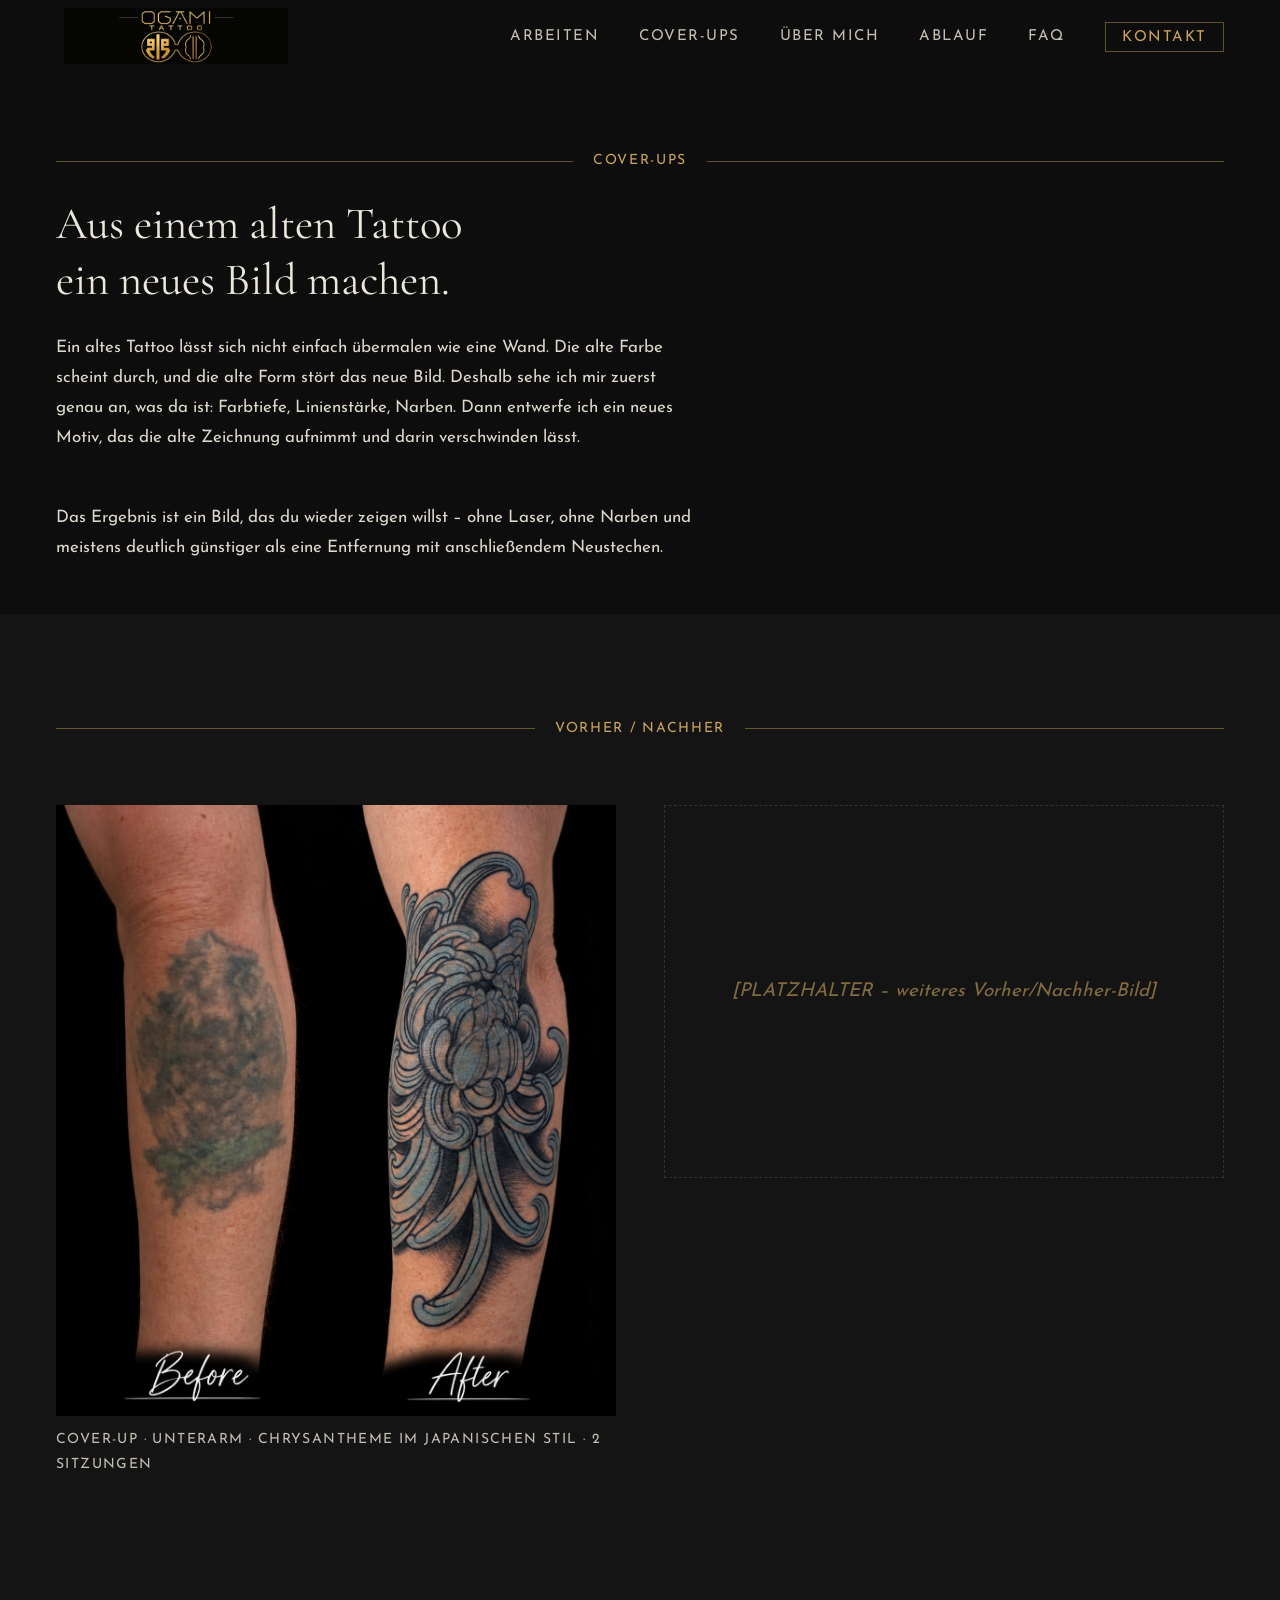
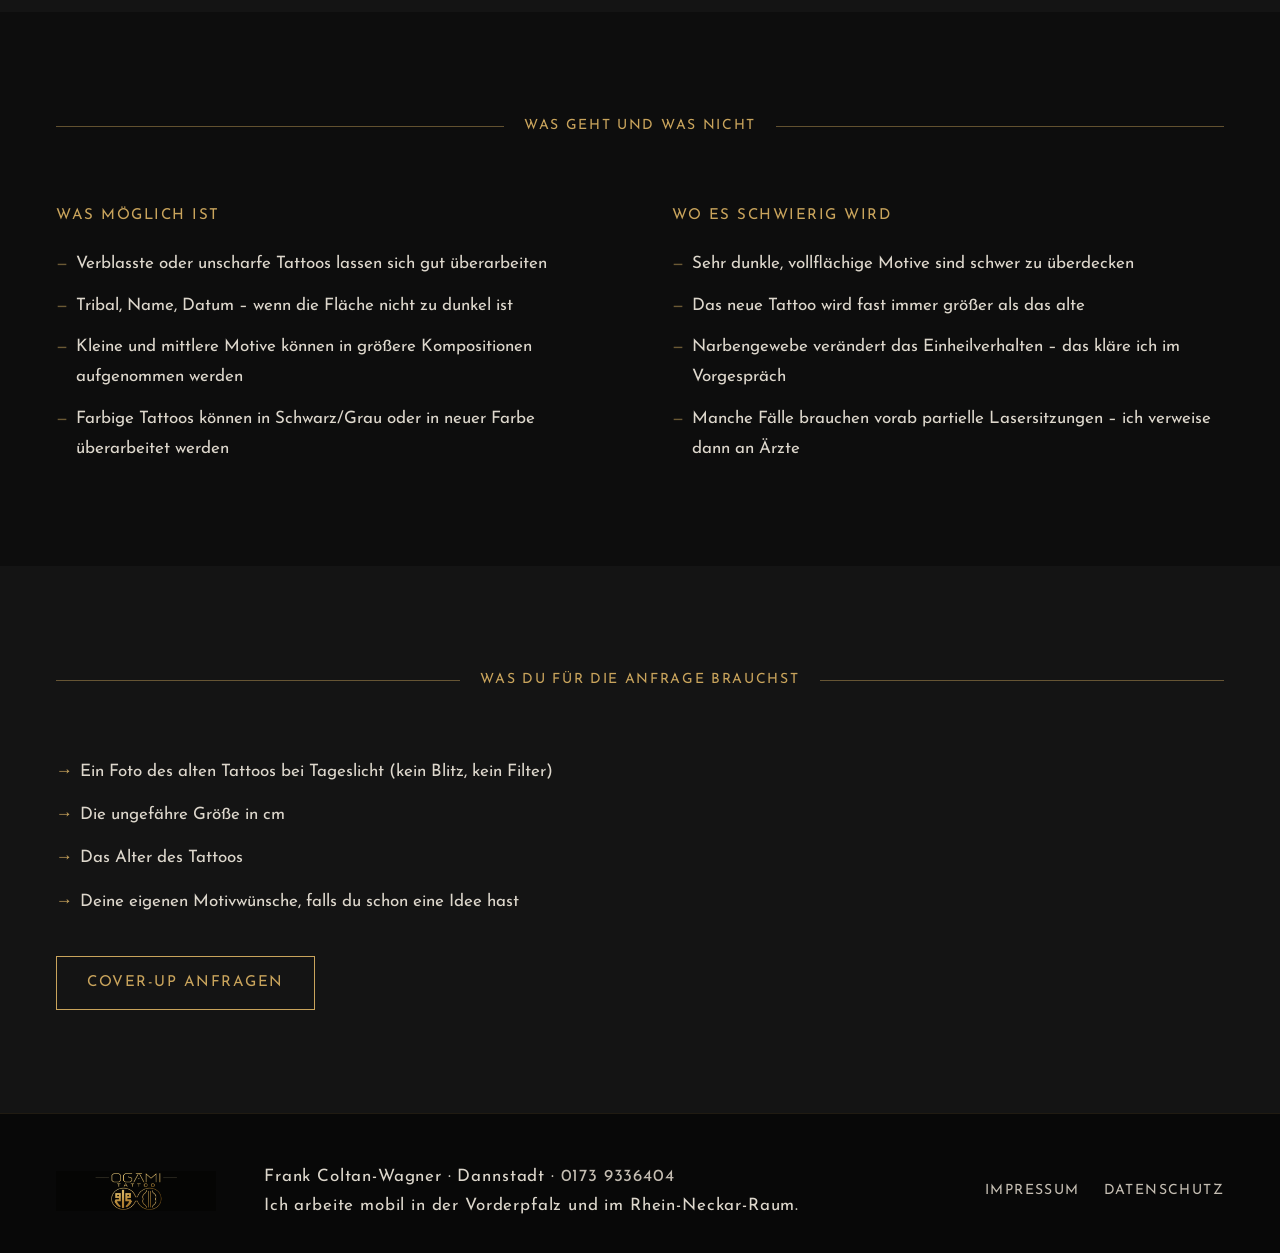
<file: cover-up.html>
<!DOCTYPE html>
<html lang="de">
<head>
  <meta charset="UTF-8">
  <meta name="viewport" content="width=device-width, initial-scale=1.0">
  <title>Cover-up Tattoo – altes Tattoo überarbeiten | OGAMI TATTOO Pfalz &amp; Rhein-Neckar</title>
  <meta name="description" content="Cover-up-Spezialist Frank Coltan-Wagner überdeckt alte oder misslungene Tattoos mit neuen Motiven. Ohne Laser, ohne Narben. Mobil in Vorderpfalz und Rhein-Neckar.">
  <link rel="canonical" href="https://ogami-tattoo.de/cover-up.html">

  <!-- Open Graph -->
  <meta property="og:title" content="Cover-up Tattoo – OGAMI TATTOO | Frank Coltan-Wagner">
  <meta property="og:description" content="Aus einem alten Tattoo ein neues Bild machen. Cover-up-Spezialist in Dannstadt, mobil in Vorderpfalz und Rhein-Neckar.">
  <meta property="og:image" content="https://ogami-tattoo.de/images/og-image.jpg">
  <meta property="og:url" content="https://ogami-tattoo.de/cover-up.html">
  <meta property="og:type" content="website">
  <meta name="twitter:card" content="summary_large_image">

  <link rel="icon" href="images/logo/ogami-logo.png" type="image/png">
  <link rel="preload" href="fonts/josefin-sans-300.woff2" as="font" type="font/woff2" crossorigin>
  <link rel="preload" href="fonts/cormorant-300.woff2" as="font" type="font/woff2" crossorigin>
  <link rel="stylesheet" href="css/style.css">

  <!-- Breadcrumb JSON-LD -->
  <script type="application/ld+json">
  {
    "@context": "https://schema.org",
    "@type": "BreadcrumbList",
    "itemListElement": [
      {
        "@type": "ListItem",
        "position": 1,
        "name": "OGAMI TATTOO",
        "item": "https://ogami-tattoo.de"
      },
      {
        "@type": "ListItem",
        "position": 2,
        "name": "Cover-up",
        "item": "https://ogami-tattoo.de/cover-up.html"
      }
    ]
  }
  </script>
</head>
<body>

  <!-- NAVIGATION (identisch mit index.html) -->
  <header class="site-header" id="site-header">
    <nav class="site-nav" aria-label="Hauptnavigation">
      <a href="index.html" class="nav-brand" aria-label="OGAMI TATTOO – Startseite">
        <img src="images/logo/ogami-logo.png" alt="OGAMI TATTOO" width="200" height="50" class="nav-logo-img">
      </a>
      <button class="nav-toggle" aria-label="Menü öffnen" aria-expanded="false" aria-controls="nav-links">
        <span class="bar"></span>
        <span class="bar"></span>
        <span class="bar"></span>
      </button>
      <ul class="nav-links" id="nav-links" role="list">
        <li><a href="index.html#arbeiten">Arbeiten</a></li>
        <li><a href="cover-up.html" aria-current="page">Cover-ups</a></li>
        <li><a href="index.html#ueber-mich">Über mich</a></li>
        <li><a href="index.html#ablauf">Ablauf</a></li>
        <li><a href="index.html#faq">FAQ</a></li>
        <li><a href="index.html#kontakt" class="nav-cta">Kontakt</a></li>
      </ul>
    </nav>
  </header>

  <main>

    <!-- HERO / H1 -->
    <section class="coverup-hero">
      <div class="container coverup-hero-inner">
        <div class="section-label coverup-hero-label">
          <span class="gold-rule" aria-hidden="true"></span>
          <span class="label-text">Cover-ups</span>
          <span class="gold-rule" aria-hidden="true"></span>
        </div>
        <h1 class="coverup-hero-h1">
          Aus einem alten Tattoo<br>ein neues Bild machen.
        </h1>
        <p class="coverup-hero-lead">
          Ein altes Tattoo lässt sich nicht einfach übermalen wie eine Wand. Die alte Farbe scheint durch,
          und die alte Form stört das neue Bild. Deshalb sehe ich mir zuerst genau an, was da ist:
          Farbtiefe, Linienstärke, Narben. Dann entwerfe ich ein neues Motiv, das die alte Zeichnung
          aufnimmt und darin verschwinden lässt.
        </p>
        <p class="coverup-hero-lead">
          Das Ergebnis ist ein Bild, das du wieder zeigen willst – ohne Laser, ohne Narben und meistens
          deutlich günstiger als eine Entfernung mit anschließendem Neustechen.
        </p>
      </div>
    </section>

    <!-- VORHER/NACHHER -->
    <section class="section section--alt" id="vorher-nachher">
      <div class="container">
        <header class="section-header">
          <div class="section-label">
            <span class="gold-rule" aria-hidden="true"></span>
            <span class="label-text">Vorher / Nachher</span>
            <span class="gold-rule" aria-hidden="true"></span>
          </div>
        </header>

        <div class="coverup-pairs">

          <!-- Paar 1: Chrysantheme -->
          <div class="coverup-pair">
            <figure>
              <img src="images/cover/unterarm-chrysantheme-coverup.png"
                   alt="Cover-up am Unterarm: altes verblasstes Tattoo wird durch eine Chrysantheme im japanischen Stil überdeckt – Vorher und Nachher"
                   width="750" height="500" loading="lazy">
              <figcaption class="coverup-caption">
                Cover-up · Unterarm · Chrysantheme im japanischen Stil · 2 Sitzungen
              </figcaption>
            </figure>
          </div>

          <!-- Platz für weiteres Paar -->
          <div class="coverup-pair coverup-pair--placeholder">
            <div class="placeholder-block">
              <span class="placeholder">[PLATZHALTER – weiteres Vorher/Nachher-Bild]</span>
            </div>
          </div>

        </div>
      </div>
    </section>

    <!-- WAS GEHT UND WAS NICHT -->
    <section class="section" id="was-geht">
      <div class="container">
        <header class="section-header">
          <div class="section-label">
            <span class="gold-rule" aria-hidden="true"></span>
            <span class="label-text">Was geht und was nicht</span>
            <span class="gold-rule" aria-hidden="true"></span>
          </div>
        </header>

        <div class="coverup-facts">
          <div class="coverup-fact">
            <h3>Was möglich ist</h3>
            <ul class="coverup-list">
              <li>Verblasste oder unscharfe Tattoos lassen sich gut überarbeiten</li>
              <li>Tribal, Name, Datum – wenn die Fläche nicht zu dunkel ist</li>
              <li>Kleine und mittlere Motive können in größere Kompositionen aufgenommen werden</li>
              <li>Farbige Tattoos können in Schwarz/Grau oder in neuer Farbe überarbeitet werden</li>
            </ul>
          </div>
          <div class="coverup-fact">
            <h3>Wo es schwierig wird</h3>
            <ul class="coverup-list">
              <li>Sehr dunkle, vollflächige Motive sind schwer zu überdecken</li>
              <li>Das neue Tattoo wird fast immer größer als das alte</li>
              <li>Narbengewebe verändert das Einheilverhalten – das kläre ich im Vorgespräch</li>
              <li>Manche Fälle brauchen vorab partielle Lasersitzungen – ich verweise dann an Ärzte</li>
            </ul>
          </div>
        </div>

      </div>
    </section>

    <!-- WAS DU FÜR DIE ANFRAGE BRAUCHST -->
    <section class="section section--alt" id="anfrage">
      <div class="container">
        <header class="section-header">
          <div class="section-label">
            <span class="gold-rule" aria-hidden="true"></span>
            <span class="label-text">Was du für die Anfrage brauchst</span>
            <span class="gold-rule" aria-hidden="true"></span>
          </div>
        </header>

        <div style="max-width: 56ch;">
          <ul class="coverup-checklist">
            <li>Ein Foto des alten Tattoos bei Tageslicht (kein Blitz, kein Filter)</li>
            <li>Die ungefähre Größe in cm</li>
            <li>Das Alter des Tattoos</li>
            <li>Deine eigenen Motivwünsche, falls du schon eine Idee hast</li>
          </ul>
          <a href="index.html#kontakt" class="btn-outline" style="margin-top: 2.5rem; display: inline-block;">
            Cover-up anfragen
          </a>
        </div>
      </div>
    </section>

  </main>

  <!-- FOOTER -->
  <footer class="site-footer">
    <div class="footer-inner">
      <a href="index.html" class="footer-logo" aria-label="OGAMI TATTOO – Startseite">
        <img src="images/logo/ogami-logo.png" alt="OGAMI TATTOO" width="140" height="35" loading="lazy">
      </a>
      <div class="footer-info">
        <p>Frank Coltan-Wagner · Dannstadt · <a href="tel:+4917393336404">0173 9336404</a></p>
        <p>Ich arbeite mobil in der Vorderpfalz und im Rhein-Neckar-Raum.</p>
      </div>
      <nav class="footer-nav" aria-label="Footer-Navigation">
        <a href="impressum.html">Impressum</a>
        <a href="datenschutz.html">Datenschutz</a>
      </nav>
    </div>
  </footer>

  <script src="js/main.js"></script>
</body>
</html>
</file>
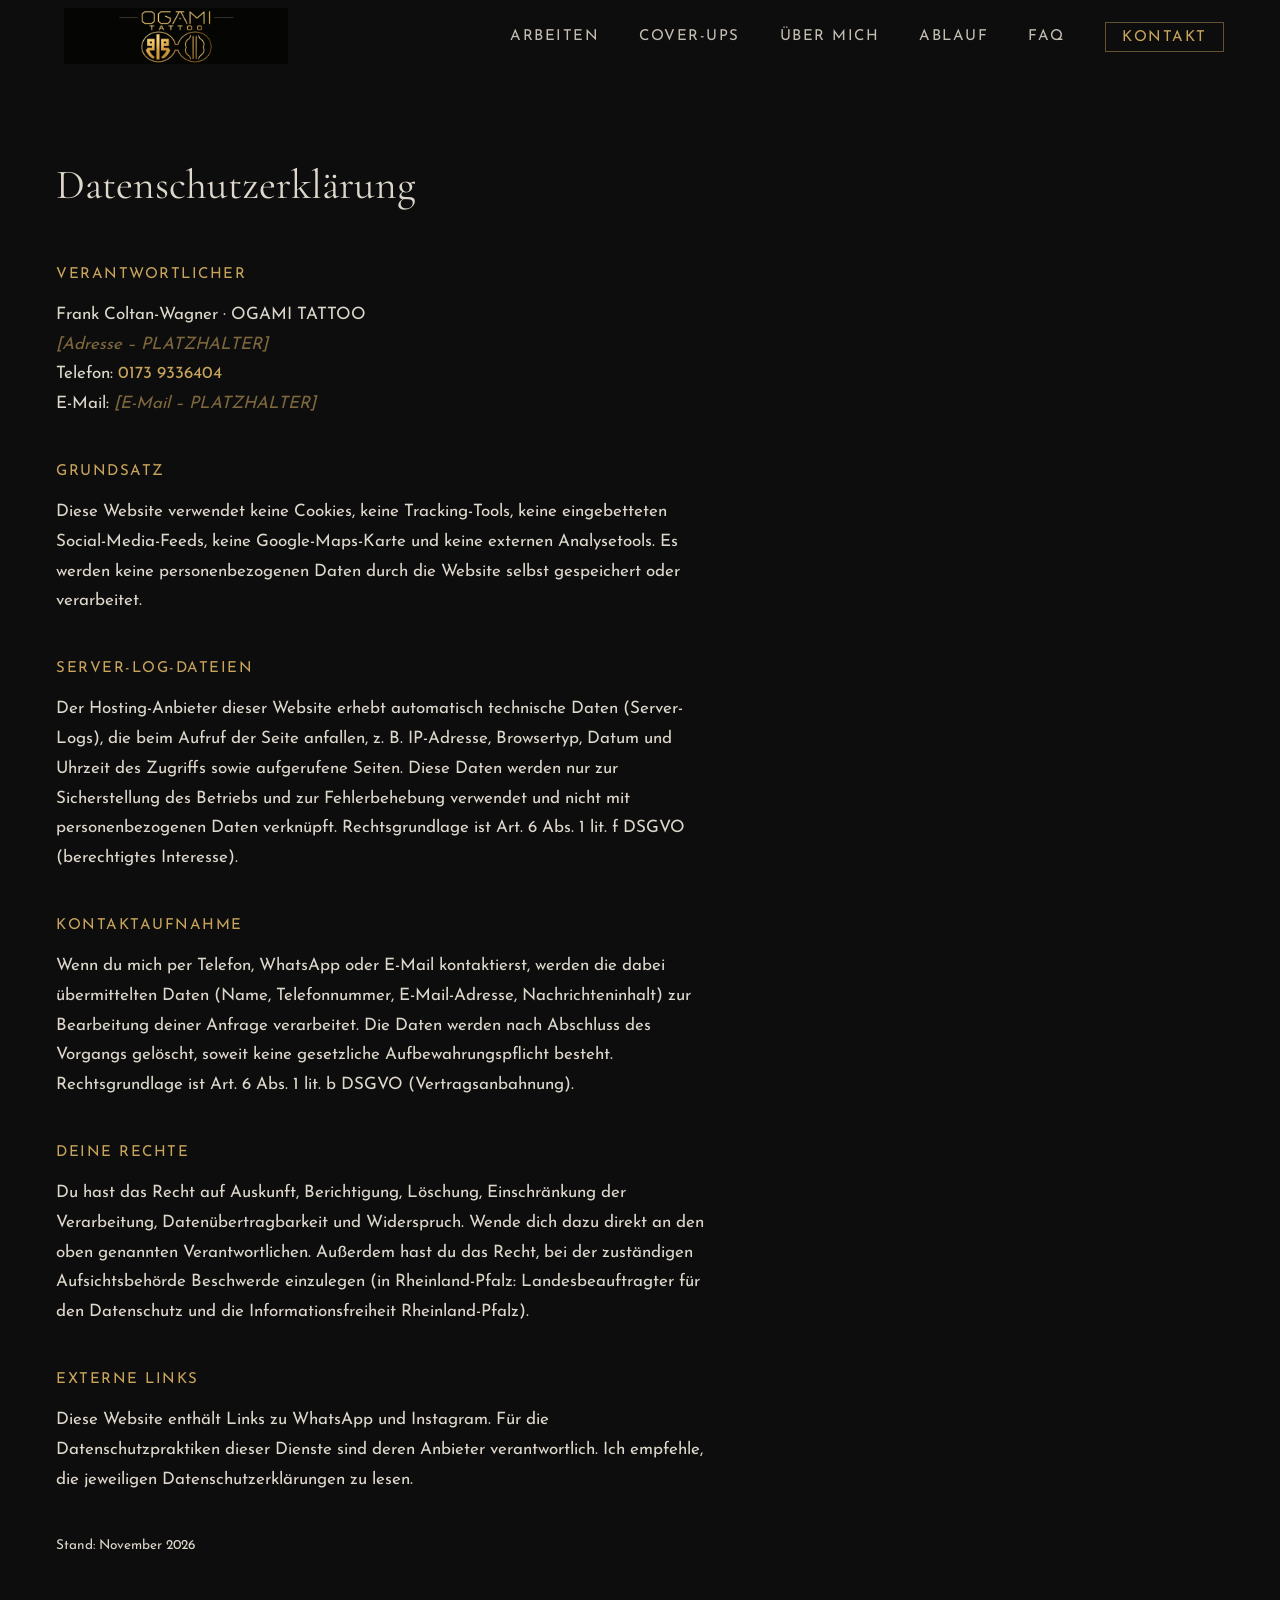
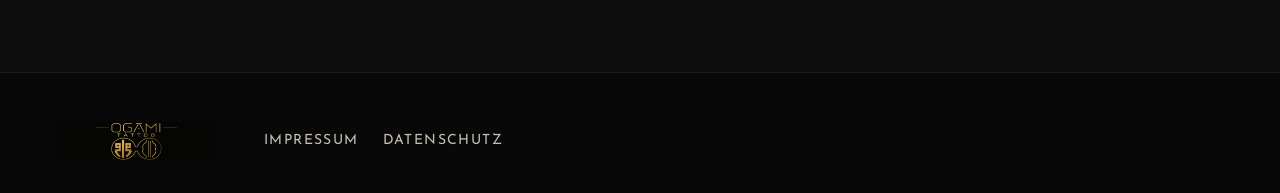
<file: datenschutz.html>
<!DOCTYPE html>
<html lang="de">
<head>
  <meta charset="UTF-8">
  <meta name="viewport" content="width=device-width, initial-scale=1.0">
  <title>Datenschutzerklärung – OGAMI TATTOO</title>
  <meta name="robots" content="noindex, follow">
  <link rel="icon" href="images/logo/ogami-logo.png" type="image/png">
  <link rel="stylesheet" href="css/style.css">
</head>
<body>

  <header class="site-header" id="site-header">
    <nav class="site-nav" aria-label="Hauptnavigation">
      <a href="index.html" class="nav-brand" aria-label="OGAMI TATTOO – Startseite">
        <img src="images/logo/ogami-logo.png" alt="OGAMI TATTOO" width="200" height="50" class="nav-logo-img">
      </a>
      <button class="nav-toggle" aria-label="Menü öffnen" aria-expanded="false" aria-controls="nav-links">
        <span class="bar"></span><span class="bar"></span><span class="bar"></span>
      </button>
      <ul class="nav-links" id="nav-links" role="list">
        <li><a href="index.html#arbeiten">Arbeiten</a></li>
        <li><a href="cover-up.html">Cover-ups</a></li>
        <li><a href="index.html#ueber-mich">Über mich</a></li>
        <li><a href="index.html#ablauf">Ablauf</a></li>
        <li><a href="index.html#faq">FAQ</a></li>
        <li><a href="index.html#kontakt" class="nav-cta">Kontakt</a></li>
      </ul>
    </nav>
  </header>

  <main>
    <div class="prose-page">
      <div class="container">
        <h1>Datenschutzerklärung</h1>

        <h2>Verantwortlicher</h2>
        <address>
          Frank Coltan-Wagner · OGAMI TATTOO<br>
          <span class="placeholder">[Adresse – PLATZHALTER]</span><br>
          Telefon: <a href="tel:+4917393336404">0173 9336404</a><br>
          E-Mail: <span class="placeholder">[E-Mail – PLATZHALTER]</span>
        </address>

        <h2>Grundsatz</h2>
        <p>
          Diese Website verwendet keine Cookies, keine Tracking-Tools, keine eingebetteten
          Social-Media-Feeds, keine Google-Maps-Karte und keine externen Analysetools.
          Es werden keine personenbezogenen Daten durch die Website selbst gespeichert oder
          verarbeitet.
        </p>

        <h2>Server-Log-Dateien</h2>
        <p>
          Der Hosting-Anbieter dieser Website erhebt automatisch technische Daten (Server-Logs),
          die beim Aufruf der Seite anfallen, z.&nbsp;B. IP-Adresse, Browsertyp, Datum und Uhrzeit
          des Zugriffs sowie aufgerufene Seiten. Diese Daten werden nur zur Sicherstellung
          des Betriebs und zur Fehlerbehebung verwendet und nicht mit personenbezogenen Daten
          verknüpft. Rechtsgrundlage ist Art. 6 Abs. 1 lit. f DSGVO (berechtigtes Interesse).
        </p>

        <h2>Kontaktaufnahme</h2>
        <p>
          Wenn du mich per Telefon, WhatsApp oder E-Mail kontaktierst, werden die dabei
          übermittelten Daten (Name, Telefonnummer, E-Mail-Adresse, Nachrichteninhalt) zur
          Bearbeitung deiner Anfrage verarbeitet. Die Daten werden nach Abschluss des
          Vorgangs gelöscht, soweit keine gesetzliche Aufbewahrungspflicht besteht.
          Rechtsgrundlage ist Art. 6 Abs. 1 lit. b DSGVO (Vertragsanbahnung).
        </p>

        <h2>Deine Rechte</h2>
        <p>
          Du hast das Recht auf Auskunft, Berichtigung, Löschung, Einschränkung der
          Verarbeitung, Datenübertragbarkeit und Widerspruch. Wende dich dazu direkt
          an den oben genannten Verantwortlichen. Außerdem hast du das Recht, bei der
          zuständigen Aufsichtsbehörde Beschwerde einzulegen (in Rheinland-Pfalz:
          Landesbeauftragter für den Datenschutz und die Informationsfreiheit Rheinland-Pfalz).
        </p>

        <h2>Externe Links</h2>
        <p>
          Diese Website enthält Links zu WhatsApp und Instagram. Für die Datenschutzpraktiken
          dieser Dienste sind deren Anbieter verantwortlich. Ich empfehle, die jeweiligen
          Datenschutzerklärungen zu lesen.
        </p>

        <p style="margin-top: 2.5rem; font-size: 0.85rem;">
          Stand: November 2026
        </p>
      </div>
    </div>
  </main>

  <footer class="site-footer">
    <div class="footer-inner">
      <a href="index.html" class="footer-logo" aria-label="OGAMI TATTOO – Startseite">
        <img src="images/logo/ogami-logo.png" alt="OGAMI TATTOO" width="140" height="35" loading="lazy">
      </a>
      <nav class="footer-nav" aria-label="Footer-Navigation">
        <a href="impressum.html">Impressum</a>
        <a href="datenschutz.html" aria-current="page">Datenschutz</a>
      </nav>
    </div>
  </footer>

  <script src="js/main.js"></script>
</body>
</html>
</file>
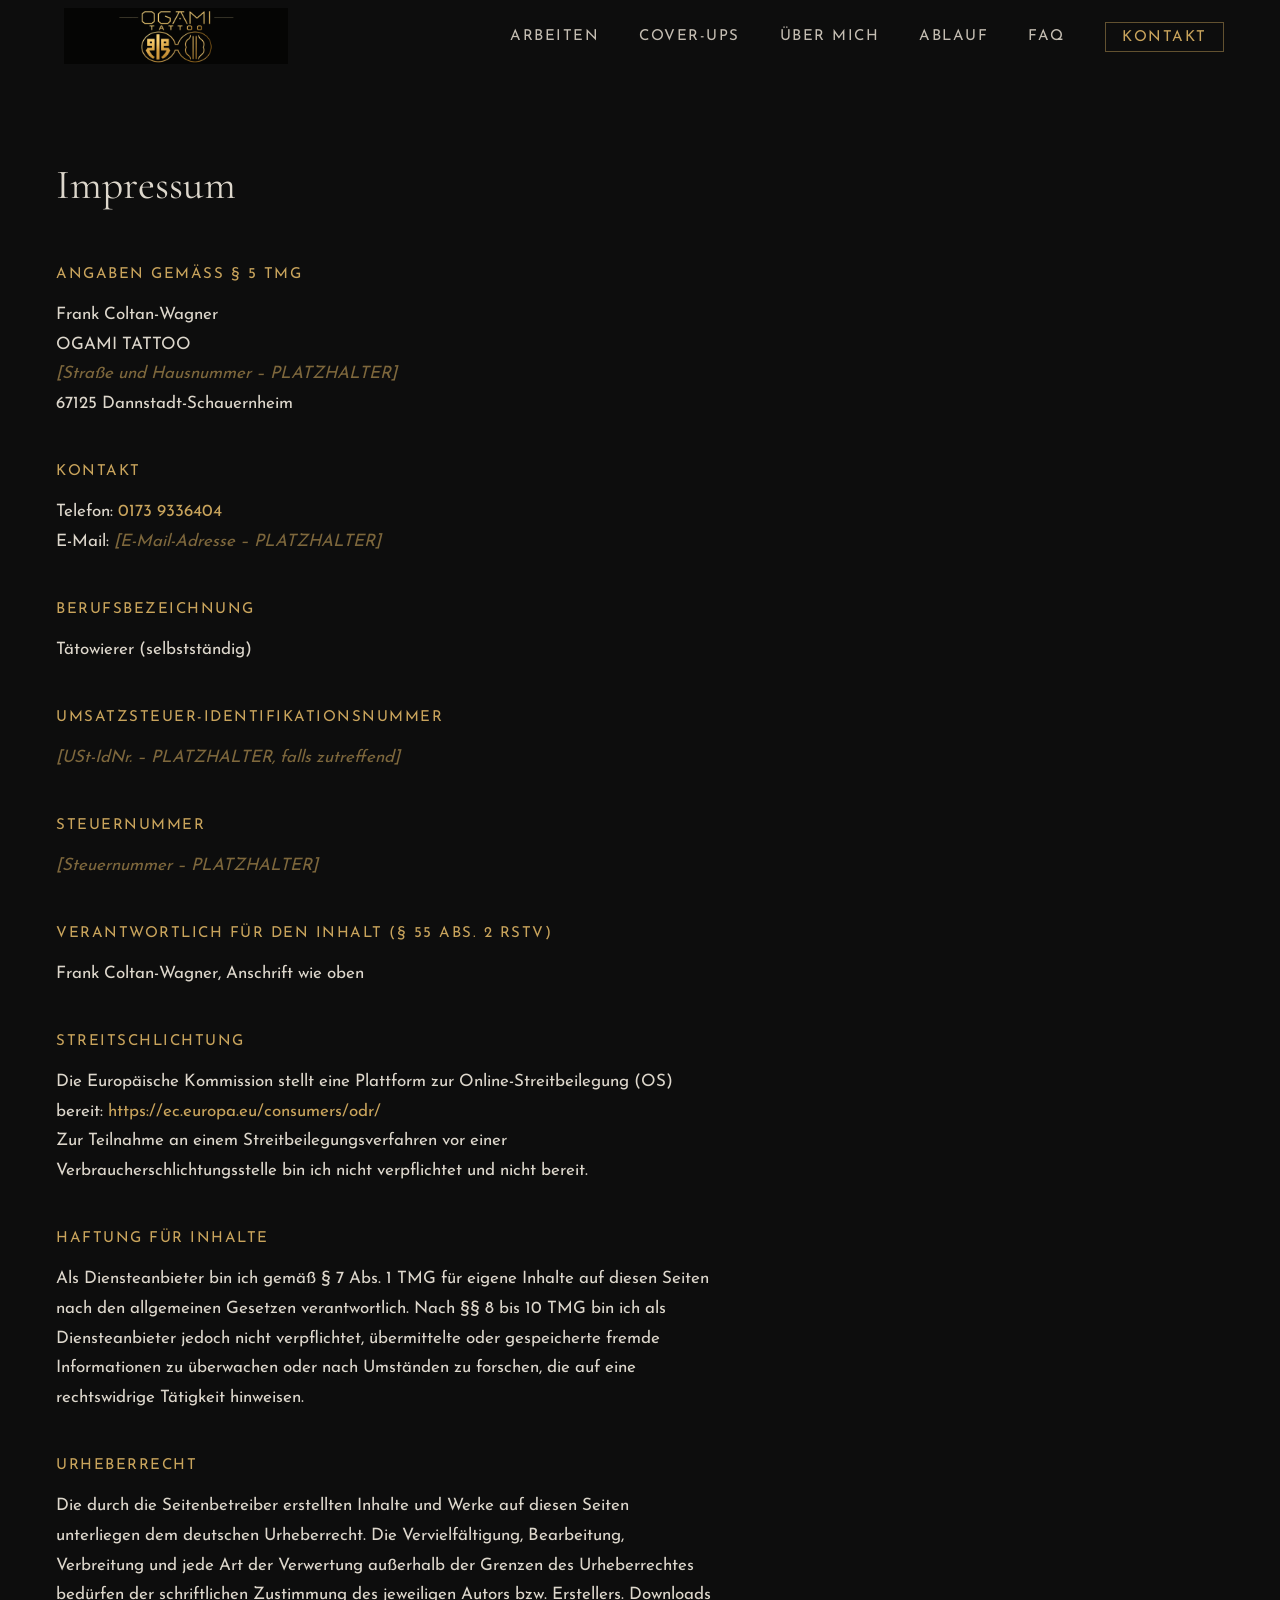
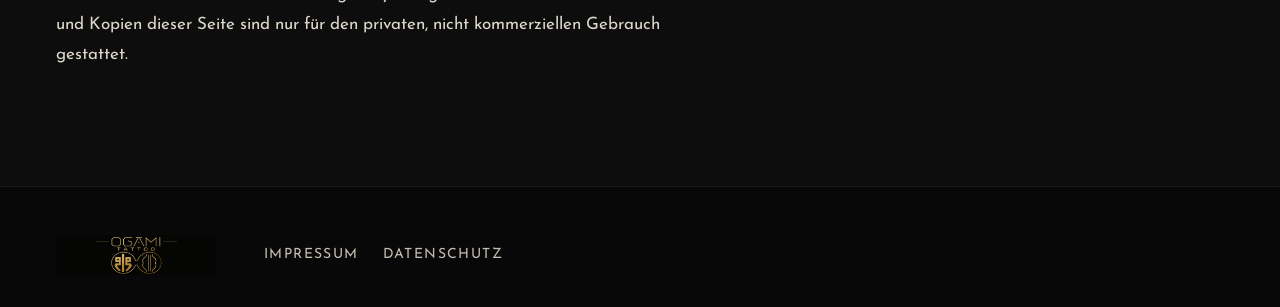
<file: impressum.html>
<!DOCTYPE html>
<html lang="de">
<head>
  <meta charset="UTF-8">
  <meta name="viewport" content="width=device-width, initial-scale=1.0">
  <title>Impressum – OGAMI TATTOO</title>
  <meta name="robots" content="noindex, follow">
  <link rel="icon" href="images/logo/ogami-logo.png" type="image/png">
  <link rel="stylesheet" href="css/style.css">
</head>
<body>

  <header class="site-header" id="site-header">
    <nav class="site-nav" aria-label="Hauptnavigation">
      <a href="index.html" class="nav-brand" aria-label="OGAMI TATTOO – Startseite">
        <img src="images/logo/ogami-logo.png" alt="OGAMI TATTOO" width="200" height="50" class="nav-logo-img">
      </a>
      <button class="nav-toggle" aria-label="Menü öffnen" aria-expanded="false" aria-controls="nav-links">
        <span class="bar"></span><span class="bar"></span><span class="bar"></span>
      </button>
      <ul class="nav-links" id="nav-links" role="list">
        <li><a href="index.html#arbeiten">Arbeiten</a></li>
        <li><a href="cover-up.html">Cover-ups</a></li>
        <li><a href="index.html#ueber-mich">Über mich</a></li>
        <li><a href="index.html#ablauf">Ablauf</a></li>
        <li><a href="index.html#faq">FAQ</a></li>
        <li><a href="index.html#kontakt" class="nav-cta">Kontakt</a></li>
      </ul>
    </nav>
  </header>

  <main>
    <div class="prose-page">
      <div class="container">
        <h1>Impressum</h1>

        <h2>Angaben gemäß § 5 TMG</h2>
        <address>
          Frank Coltan-Wagner<br>
          OGAMI TATTOO<br>
          <span class="placeholder">[Straße und Hausnummer – PLATZHALTER]</span><br>
          67125 Dannstadt-Schauernheim
        </address>

        <h2>Kontakt</h2>
        <p>
          Telefon: <a href="tel:+4917393336404">0173 9336404</a><br>
          E-Mail: <span class="placeholder">[E-Mail-Adresse – PLATZHALTER]</span>
        </p>

        <h2>Berufsbezeichnung</h2>
        <p>Tätowierer (selbstständig)</p>

        <h2>Umsatzsteuer-Identifikationsnummer</h2>
        <p><span class="placeholder">[USt-IdNr. – PLATZHALTER, falls zutreffend]</span></p>

        <h2>Steuernummer</h2>
        <p><span class="placeholder">[Steuernummer – PLATZHALTER]</span></p>

        <h2>Verantwortlich für den Inhalt (§ 55 Abs. 2 RStV)</h2>
        <p>Frank Coltan-Wagner, Anschrift wie oben</p>

        <h2>Streitschlichtung</h2>
        <p>
          Die Europäische Kommission stellt eine Plattform zur Online-Streitbeilegung (OS) bereit:
          <a href="https://ec.europa.eu/consumers/odr/" target="_blank" rel="noopener noreferrer">
            https://ec.europa.eu/consumers/odr/
          </a><br>
          Zur Teilnahme an einem Streitbeilegungsverfahren vor einer Verbraucherschlichtungsstelle
          bin ich nicht verpflichtet und nicht bereit.
        </p>

        <h2>Haftung für Inhalte</h2>
        <p>
          Als Diensteanbieter bin ich gemäß § 7 Abs. 1 TMG für eigene Inhalte auf diesen Seiten
          nach den allgemeinen Gesetzen verantwortlich. Nach §§ 8 bis 10 TMG bin ich als
          Diensteanbieter jedoch nicht verpflichtet, übermittelte oder gespeicherte fremde
          Informationen zu überwachen oder nach Umständen zu forschen, die auf eine rechtswidrige
          Tätigkeit hinweisen.
        </p>

        <h2>Urheberrecht</h2>
        <p>
          Die durch die Seitenbetreiber erstellten Inhalte und Werke auf diesen Seiten unterliegen
          dem deutschen Urheberrecht. Die Vervielfältigung, Bearbeitung, Verbreitung und jede Art
          der Verwertung außerhalb der Grenzen des Urheberrechtes bedürfen der schriftlichen
          Zustimmung des jeweiligen Autors bzw. Erstellers. Downloads und Kopien dieser Seite
          sind nur für den privaten, nicht kommerziellen Gebrauch gestattet.
        </p>
      </div>
    </div>
  </main>

  <footer class="site-footer">
    <div class="footer-inner">
      <a href="index.html" class="footer-logo" aria-label="OGAMI TATTOO – Startseite">
        <img src="images/logo/ogami-logo.png" alt="OGAMI TATTOO" width="140" height="35" loading="lazy">
      </a>
      <nav class="footer-nav" aria-label="Footer-Navigation">
        <a href="impressum.html" aria-current="page">Impressum</a>
        <a href="datenschutz.html">Datenschutz</a>
      </nav>
    </div>
  </footer>

  <script src="js/main.js"></script>
</body>
</html>
</file>
<file: css/style.css>
/* ═══════════════════════════════════════════════════════════
   OGAMI TATTOO – Stylesheet
   Frank Coltan-Wagner · Dannstadt · ogami-tattoo.de
   ═══════════════════════════════════════════════════════════ */

/* ── FONTS (lokal) ── */
@font-face {
  font-family: 'Josefin Sans';
  src: url('../fonts/josefin-sans-300.woff2') format('woff2');
  font-weight: 300;
  font-style: normal;
  font-display: swap;
}
@font-face {
  font-family: 'Josefin Sans';
  src: url('../fonts/josefin-sans-400.woff2') format('woff2');
  font-weight: 400;
  font-style: normal;
  font-display: swap;
}
@font-face {
  font-family: 'Cormorant Garamond';
  src: url('../fonts/cormorant-300.woff2') format('woff2');
  font-weight: 300;
  font-style: normal;
  font-display: swap;
}
@font-face {
  font-family: 'Cormorant Garamond';
  src: url('../fonts/cormorant-300-italic.woff2') format('woff2');
  font-weight: 300;
  font-style: italic;
  font-display: swap;
}
@font-face {
  font-family: 'Cormorant Garamond';
  src: url('../fonts/cormorant-400.woff2') format('woff2');
  font-weight: 400;
  font-style: normal;
  font-display: swap;
}

/* ── CUSTOM PROPERTIES ── */
:root {
  --bg:         #0d0d0d;
  --bg-alt:     #141414;
  --gold:       #c9a45c;
  --text:       #ece7dd;
  --text-body:  #ddd7cc;
  --text-muted: #c4bdb2;
  --font-ui:    'Josefin Sans', 'Helvetica Neue', Arial, sans-serif;
  --font-serif: 'Cormorant Garamond', Georgia, serif;
  --text-sm:    0.875rem;   /* 15–16 px – Labels, Captions */
  --text-base:  1.0625rem;  /* ~19 px – Fließtext */
  --text-ui:    0.9375rem;  /* ~17 px – Nav, Filter, FAQ */
  --spacing:    clamp(4rem, 8vw, 7rem);
  --container:  1280px;
  --nav-h:      72px;
}

/* ── RESET & BASE ── */
*, *::before, *::after { box-sizing: border-box; margin: 0; padding: 0; }
html { scroll-behavior: smooth; }

body {
  background: var(--bg);
  color: var(--text-body);
  font-family: var(--font-ui);
  font-weight: 400;
  font-size: clamp(18px, 1.9vw, 19px);
  line-height: 1.75;
  -webkit-font-smoothing: antialiased;
}

/* Fließtext: Sans-Serif, gut lesbar */
p {
  color: var(--text-body);
  font-size: var(--text-base);
  line-height: 1.75;
}

img  { display: block; max-width: 100%; height: auto; }
a    { color: inherit; text-decoration: none; }
ul, ol { list-style: none; }
button { cursor: pointer; background: none; border: none; color: inherit; font: inherit; }

/* ── TYPOGRAPHY HELPERS ── */
.label-text {
  font-family: var(--font-ui);
  font-weight: 400;
  font-size: var(--text-sm);
  letter-spacing: 0.12em;
  text-transform: uppercase;
  color: var(--gold);
  white-space: nowrap;
}

.section-intro {
  color: var(--text-body);
  font-size: var(--text-base);
  max-width: 56ch;
  margin-top: 1.25rem;
}

.placeholder {
  color: var(--gold);
  opacity: 0.6;
  font-style: italic;
}

/* ── SECTION LABEL (Gold-Linien-Muster vom Flyer) ── */
.section-label {
  display: flex;
  align-items: center;
  gap: 1.25rem;
}

.gold-rule {
  display: block;
  flex: 1;
  height: 1px;
  background: var(--gold);
  opacity: 0.45;
}

/* ── CONTAINER ── */
.container {
  max-width: var(--container);
  margin: 0 auto;
  padding: 0 clamp(1.25rem, 5vw, 3.5rem);
}

/* ── SECTIONS ── */
.section {
  padding: var(--spacing) 0;
}
.section--alt {
  background: var(--bg-alt);
}
.section-header {
  margin-bottom: clamp(2.5rem, 5vw, 4rem);
}

/* ══════════════════════════════════════════
   NAVIGATION
════════════════════════════════════════════ */
.site-header {
  position: fixed;
  top: 0; left: 0; right: 0;
  z-index: 100;
  height: var(--nav-h);
  transition: background 0.3s, backdrop-filter 0.3s;
}

.site-header.is-scrolled {
  background: rgba(13, 13, 13, 0.94);
  backdrop-filter: blur(8px);
  border-bottom: 1px solid rgba(201, 164, 92, 0.15);
}

.site-nav {
  display: flex;
  align-items: center;
  justify-content: space-between;
  height: 100%;
  max-width: var(--container);
  margin: 0 auto;
  padding: 0 clamp(1.25rem, 5vw, 3.5rem);
}

/* Logo in Nav */
.nav-brand { display: flex; align-items: center; }
.nav-logo-img {
  width: 240px;
  max-width: min(240px, 28vw);
  max-height: calc(var(--nav-h) - 16px);
  height: auto;
  object-fit: contain;
}

/* Nav-Links */
.nav-links {
  display: flex;
  gap: 2.5rem;
  align-items: center;
}
.nav-links a {
  font-family: var(--font-ui);
  font-weight: 400;
  font-size: var(--text-ui);
  letter-spacing: 0.1em;
  text-transform: uppercase;
  color: var(--text-muted);
  transition: color 0.2s;
}
.nav-links a:hover,
.nav-links a:focus-visible { color: var(--text); }

.nav-cta {
  color: var(--gold) !important;
  border: 1px solid rgba(201, 164, 92, 0.45);
  padding: 0.45em 1.1em;
  transition: border-color 0.2s, color 0.2s !important;
}
.nav-cta:hover { border-color: var(--gold); color: var(--gold) !important; }

/* Hamburger */
.nav-toggle {
  display: none;
  flex-direction: column;
  gap: 5px;
  padding: 0.5rem;
}
.nav-toggle .bar {
  display: block;
  width: 24px;
  height: 1px;
  background: var(--text);
  transition: transform 0.3s, opacity 0.3s;
}
.nav-toggle[aria-expanded="true"] .bar:nth-child(1) { transform: translateY(6px) rotate(45deg); }
.nav-toggle[aria-expanded="true"] .bar:nth-child(2) { opacity: 0; }
.nav-toggle[aria-expanded="true"] .bar:nth-child(3) { transform: translateY(-6px) rotate(-45deg); }

/* ══════════════════════════════════════════
   HERO
════════════════════════════════════════════ */
.hero {
  padding-top: var(--nav-h);
  background: var(--bg);
  display: flex;
  flex-direction: column;
  align-items: center;
}

/* ── Bildstreifen mit diagonalen Goldlinien ── */
.hero-strip-wrap {
  width: 100%;
  max-width: var(--container);
  margin: 0 auto;
  padding: clamp(1.5rem, 3vw, 2.5rem) clamp(1.25rem, 5vw, 3.5rem) 0;
}

.hero-strip {
  position: relative;
  width: 100%;
  display: flex;
  height: clamp(200px, 32vw, 380px);
  overflow: hidden;
}

.strip-item {
  flex: 1;
  overflow: hidden;
  position: relative;
}
.strip-item img {
  width: 100%;
  height: 100%;
  object-fit: cover;
  object-position: center top;
}

/* Leichte Abdunkelung an den Kanten */
.strip-item::before {
  content: '';
  position: absolute;
  inset: 0;
  background: linear-gradient(to bottom, rgba(13,13,13,0.15), transparent 30%, transparent 70%, rgba(13,13,13,0.25));
  pointer-events: none;
  z-index: 1;
}

/* Diagonale Goldlinien zwischen den Bildern */
.strip-divider {
  position: absolute;
  top: -5%;
  width: 1px;
  height: 110%;
  background: var(--gold);
  opacity: 0.8;
  z-index: 10;
  pointer-events: none;
  transform-origin: top center;
  transform: rotate(-3deg);
}
.strip-divider-1 { left: calc(100% / 3); }
.strip-divider-2 { left: calc(200% / 3); }

/* Dünne Goldlinien an den Hero-Rändern */
.hero-strip::before,
.hero-strip::after {
  content: '';
  position: absolute;
  top: 0; bottom: 0;
  width: 1px;
  background: var(--gold);
  opacity: 0.3;
  z-index: 11;
}
.hero-strip::before { left: 0; }
.hero-strip::after  { right: 0; }

/* ── Hero-Text ── */
.hero-text {
  width: 100%;
  max-width: var(--container);
  padding: clamp(2rem, 4vw, 3.5rem) clamp(1.25rem, 5vw, 3.5rem);
}
.hero-h1 {
  font-family: var(--font-serif);
  font-weight: 400;
  font-size: clamp(1.8rem, 3.5vw, 2.4rem);
  letter-spacing: 0.02em;
  color: var(--text);
  line-height: 1.3;
  margin-bottom: 1.25rem;
  max-width: 22ch;
}
.hero-lead {
  font-family: var(--font-ui);
  font-weight: 400;
  font-size: var(--text-base);
  color: var(--text-body);
  max-width: 64ch;
  margin-bottom: 2.25rem;
  line-height: 1.75;
}

/* ── CTA Buttons ── */
.hero-cta {
  display: flex;
  gap: 2rem;
  align-items: center;
  flex-wrap: wrap;
}

.btn-outline {
  font-family: var(--font-ui);
  font-weight: 400;
  font-size: var(--text-ui);
  letter-spacing: 0.1em;
  text-transform: uppercase;
  color: var(--gold);
  border: 1px solid var(--gold);
  padding: 0.85em 2em;
  transition: background 0.2s, color 0.2s;
  display: inline-block;
}
.btn-outline:hover {
  background: var(--gold);
  color: var(--bg);
}

.btn-text {
  font-family: var(--font-ui);
  font-weight: 400;
  font-size: var(--text-ui);
  letter-spacing: 0.1em;
  text-transform: uppercase;
  color: var(--text-muted);
  transition: color 0.2s;
  display: inline-flex;
  align-items: center;
  gap: 0.4em;
}
.btn-text:hover { color: var(--text); }
.btn-text--arrow::after { content: ' →'; }

/* ══════════════════════════════════════════
   GALERIE – ARBEITEN
════════════════════════════════════════════ */

/* Filter-Buttons */
.gallery-filter {
  display: flex;
  gap: 2rem;
  flex-wrap: wrap;
  margin-bottom: 2.5rem;
}
.filter-btn {
  font-family: var(--font-ui);
  font-weight: 400;
  font-size: var(--text-ui);
  letter-spacing: 0.08em;
  text-transform: uppercase;
  color: var(--text-muted);
  padding-bottom: 0.3em;
  border-bottom: 1px solid transparent;
  transition: color 0.2s, border-color 0.2s;
}
.filter-btn:hover,
.filter-btn.is-active {
  color: var(--gold);
  border-color: var(--gold);
}

/* Galerie-Raster (einheitlich, strukturiert) */
.gallery-grid {
  display: grid;
  grid-template-columns: repeat(3, 1fr);
  gap: 1.25rem;
}
.gallery-item {
  display: flex;
  flex-direction: column;
  background: #111;
}
.gallery-item.is-hidden { display: none; }

.gallery-btn {
  display: block;
  width: 100%;
  aspect-ratio: 3 / 4;
  line-height: 0;
  overflow: hidden;
  background: #0a0a0a;
}
.gallery-item img {
  width: 100%;
  height: 100%;
  object-fit: cover;
  object-position: center;
  display: block;
  transition: transform 0.45s ease, opacity 0.45s ease;
}
.gallery-btn:hover img,
.gallery-btn:focus-visible img {
  transform: scale(1.04);
  opacity: 0.92;
}
.gallery-btn:focus-visible {
  outline: 1px solid var(--gold);
  outline-offset: 2px;
}
.gallery-caption {
  font-family: var(--font-ui);
  font-weight: 400;
  font-size: var(--text-sm);
  letter-spacing: 0.08em;
  text-transform: uppercase;
  color: var(--text-muted);
  margin-top: 0.65rem;
  line-height: 1.4;
}

/* ══════════════════════════════════════════
   COVER-UPS – TEASER
════════════════════════════════════════════ */
.coverup-layout {
  display: grid;
  grid-template-columns: 1.2fr 1fr;
  gap: clamp(2rem, 5vw, 4rem);
  align-items: center;
}
.coverup-image figure { position: relative; max-width: 560px; }
.coverup-image img {
  width: 100%;
  height: auto;
}
.coverup-image figcaption {
  font-family: var(--font-ui);
  font-weight: 400;
  font-size: var(--text-sm);
  letter-spacing: 0.1em;
  text-transform: uppercase;
  color: var(--text-muted);
  margin-top: 0.75rem;
}
.coverup-text h2 {
  font-family: var(--font-serif);
  font-weight: 400;
  font-size: clamp(1.5rem, 2.8vw, 2rem);
  line-height: 1.35;
  color: var(--text);
  margin-bottom: 1rem;
}
.coverup-text p {
  color: var(--text-body);
  font-size: var(--text-base);
  margin-bottom: 2rem;
}

/* ══════════════════════════════════════════
   ÜBER MICH
════════════════════════════════════════════ */
.about-layout {
  display: grid;
  grid-template-columns: minmax(200px, 280px) 1fr;
  gap: clamp(2.5rem, 6vw, 5rem);
  align-items: start;
}
.about-portrait {
  max-width: 280px;
}
.about-portrait img {
  width: 100%;
  height: auto;
  filter: contrast(1.05) brightness(0.92);
}
.about-text p {
  margin-bottom: 1.15em;
  max-width: 62ch;
}
.about-text p:last-child { margin-bottom: 0; }
.about-name-note {
  color: var(--text-muted);
  font-size: var(--text-base);
  font-style: italic;
  margin-top: 2rem;
}

/* ══════════════════════════════════════════
   WAS ICH MACHE
════════════════════════════════════════════ */
.services-list {
  display: grid;
  grid-template-columns: repeat(auto-fill, minmax(300px, 1fr));
  gap: 2.5rem clamp(2.5rem, 5vw, 5rem);
}
.service-item h3 {
  font-family: var(--font-ui);
  font-weight: 400;
  font-size: var(--text-ui);
  letter-spacing: 0.1em;
  text-transform: uppercase;
  color: var(--gold);
  margin-bottom: 0.75rem;
}
.service-item p {
  color: var(--text-body);
  font-size: var(--text-base);
  line-height: 1.75;
}

/* ══════════════════════════════════════════
   ABLAUF
════════════════════════════════════════════ */
.process-steps {
  counter-reset: none;
  display: flex;
  flex-direction: column;
  gap: 0;
  margin-bottom: 3.5rem;
}
.process-step {
  display: grid;
  grid-template-columns: 80px 1fr;
  gap: 1.5rem;
  padding: 2rem 0;
  border-bottom: 1px solid rgba(255,255,255,0.06);
}
.process-step:first-child { border-top: 1px solid rgba(255,255,255,0.06); }
.step-number {
  font-family: var(--font-serif);
  font-weight: 300;
  font-size: clamp(2.5rem, 5vw, 3.5rem);
  color: var(--gold);
  opacity: 0.7;
  line-height: 1;
  padding-top: 0.1em;
}
.step-body h3 {
  font-family: var(--font-ui);
  font-weight: 400;
  font-size: var(--text-ui);
  letter-spacing: 0.1em;
  text-transform: uppercase;
  color: var(--text);
  margin-bottom: 0.5rem;
}
.step-body p {
  color: var(--text-body);
  font-size: var(--text-base);
  max-width: 58ch;
}

/* Termine */
.termine-block {
  margin-bottom: 2.5rem;
}
.termine-heading {
  font-family: var(--font-ui);
  font-weight: 400;
  font-size: var(--text-sm);
  letter-spacing: 0.12em;
  text-transform: uppercase;
  color: var(--gold);
  margin-bottom: 1rem;
}
.termine-list li {
  font-family: var(--font-ui);
  font-weight: 400;
  font-size: var(--text-ui);
  letter-spacing: 0.06em;
  color: var(--text-body);
  padding: 0.4em 0;
  border-bottom: 1px solid rgba(255,255,255,0.04);
  display: flex;
  gap: 1.5rem;
}
.termine-date { color: var(--text); min-width: 10ch; }
.termine-sep  { color: var(--gold); opacity: 0.5; }

/* Hygiene */
.hygiene-block { padding-top: 0.5rem; }
.hygiene-heading {
  font-family: var(--font-ui);
  font-weight: 400;
  font-size: var(--text-sm);
  letter-spacing: 0.12em;
  text-transform: uppercase;
  color: var(--gold);
  margin-bottom: 0.75rem;
}
.hygiene-block p {
  color: var(--text-body);
  max-width: 66ch;
  font-size: var(--text-base);
}

/* ══════════════════════════════════════════
   FAQ
════════════════════════════════════════════ */
.faq-list {
  display: flex;
  flex-direction: column;
  max-width: 72ch;
}
.faq-item {
  border-bottom: 1px solid rgba(255,255,255,0.07);
}
.faq-item:first-child { border-top: 1px solid rgba(255,255,255,0.07); }

.faq-question {
  font-family: var(--font-ui);
  font-weight: 400;
  font-size: var(--text-base);
  letter-spacing: 0.02em;
  color: var(--text);
  padding: 1.15rem 2rem 1.15rem 0;
  cursor: pointer;
  list-style: none;
  position: relative;
  transition: color 0.2s;
  line-height: 1.5;
}
.faq-question::-webkit-details-marker { display: none; }
.faq-question::after {
  content: '+';
  position: absolute;
  right: 0;
  top: 50%;
  transform: translateY(-50%);
  color: var(--gold);
  font-size: 1.2rem;
  font-weight: 300;
  transition: transform 0.25s;
  line-height: 1;
}
.faq-item[open] .faq-question::after {
  transform: translateY(-50%) rotate(45deg);
}
.faq-item[open] .faq-question { color: var(--gold); }

.faq-answer {
  color: var(--text-body);
  font-size: var(--text-base);
  line-height: 1.75;
  padding-bottom: 1.25rem;
  max-width: 60ch;
}

/* ══════════════════════════════════════════
   KONTAKT
════════════════════════════════════════════ */
.contact-layout {
  display: grid;
  grid-template-columns: 1fr 1fr;
  gap: clamp(2rem, 5vw, 5rem);
  align-items: start;
}
.contact-hint {
  color: var(--text-body);
  font-size: var(--text-base);
  max-width: 42ch;
  margin-bottom: 1rem;
}
.contact-response {
  color: var(--text-muted);
  font-size: var(--text-ui);
}
.contact-channels {
  display: flex;
  flex-direction: column;
  gap: 0.4rem;
}
.contact-link {
  display: flex;
  align-items: baseline;
  gap: 0.75rem;
  font-family: var(--font-ui);
  font-weight: 400;
  font-size: var(--text-ui);
  letter-spacing: 0.06em;
  text-transform: uppercase;
  color: var(--text-muted);
  padding: 0.9rem 0;
  border-bottom: 1px solid rgba(255,255,255,0.06);
  transition: color 0.2s;
}
.contact-link:hover { color: var(--gold); }
.contact-icon {
  color: var(--gold);
  font-size: 0.75rem;
}

/* ══════════════════════════════════════════
   FOOTER
════════════════════════════════════════════ */
.site-footer {
  background: #080808;
  border-top: 1px solid rgba(201, 164, 92, 0.12);
  padding: 3rem 0 2rem;
}
.footer-inner {
  max-width: var(--container);
  margin: 0 auto;
  padding: 0 clamp(1.25rem, 5vw, 3.5rem);
  display: flex;
  align-items: center;
  gap: 3rem;
  flex-wrap: wrap;
}
.footer-logo .nav-logo-img,
.footer-logo img {
  width: 160px;
  max-height: 40px;
  height: auto;
  object-fit: contain;
  opacity: 0.85;
}
.footer-info {
  flex: 1;
  font-family: var(--font-ui);
  font-weight: 400;
  font-size: var(--text-sm);
  letter-spacing: 0.06em;
  color: var(--text-muted);
  line-height: 1.8;
}
.footer-info a { color: var(--text-muted); transition: color 0.2s; }
.footer-info a:hover { color: var(--gold); }
.footer-nav {
  display: flex;
  gap: 1.5rem;
  font-family: var(--font-ui);
  font-weight: 400;
  font-size: var(--text-sm);
  letter-spacing: 0.1em;
  text-transform: uppercase;
  color: var(--text-muted);
}
.footer-nav a { transition: color 0.2s; }
.footer-nav a:hover { color: var(--gold); }

/* ══════════════════════════════════════════
   LIGHTBOX
════════════════════════════════════════════ */
.lightbox {
  position: fixed;
  inset: 0;
  background: rgba(0, 0, 0, 0.93);
  z-index: 200;
  display: flex;
  align-items: center;
  justify-content: center;
}
.lightbox[hidden] { display: none; }

.lightbox-img {
  max-width: 90vw;
  max-height: 90vh;
  width: auto;
  height: auto;
  object-fit: contain;
  user-select: none;
}
.lightbox-close {
  position: absolute;
  top: 1.5rem;
  right: 1.5rem;
  font-size: 1.5rem;
  color: var(--text-muted);
  transition: color 0.2s;
  padding: 0.5rem;
  z-index: 10;
  line-height: 1;
}
.lightbox-close:hover { color: var(--gold); }

.lightbox-prev,
.lightbox-next {
  position: absolute;
  top: 50%;
  transform: translateY(-50%);
  font-size: 2.5rem;
  color: var(--text-muted);
  padding: 1rem;
  transition: color 0.2s;
  line-height: 1;
}
.lightbox-prev { left: 1rem; }
.lightbox-next { right: 1rem; }
.lightbox-prev:hover,
.lightbox-next:hover { color: var(--gold); }

/* ══════════════════════════════════════════
   FOCUS STYLES (Barrierefreiheit)
════════════════════════════════════════════ */
:focus-visible {
  outline: 1px solid var(--gold);
  outline-offset: 3px;
}

/* ══════════════════════════════════════════
   RESPONSIVE – TABLET (max 1024px)
════════════════════════════════════════════ */
@media (max-width: 1024px) {
  .about-layout {
    grid-template-columns: 260px 1fr;
  }
  .contact-layout {
    grid-template-columns: 1fr;
  }
  .gallery-grid { grid-template-columns: repeat(2, 1fr); }
}

/* ══════════════════════════════════════════
   RESPONSIVE – MOBIL (max 768px)
════════════════════════════════════════════ */
@media (max-width: 768px) {
  :root { --nav-h: 60px; }

  /* Cover-up Seite Mobile */
  .coverup-pairs  { grid-template-columns: 1fr; }
  .coverup-facts  { grid-template-columns: 1fr; }

  /* Nav Mobile */
  .nav-toggle { display: flex; }
  .nav-links {
    display: none;
    position: fixed;
    top: var(--nav-h);
    left: 0; right: 0;
    background: rgba(13, 13, 13, 0.97);
    backdrop-filter: blur(12px);
    flex-direction: column;
    gap: 0;
    padding: 1.5rem 0 2rem;
    border-bottom: 1px solid rgba(201,164,92,0.15);
  }
  .nav-links.is-open { display: flex; }
  .nav-links li { width: 100%; }
  .nav-links a {
    display: block;
    padding: 0.9rem clamp(1.25rem, 5vw, 2rem);
    font-size: var(--text-ui);
  }
  .nav-cta { margin: 0.5rem clamp(1.25rem, 5vw, 2rem); }
  .nav-logo-img {
    width: 180px;
    max-width: min(180px, 42vw);
    max-height: calc(var(--nav-h) - 12px);
  }

  /* Hero Mobile */
  .hero-strip { height: clamp(180px, 45vw, 260px); }
  .hero-text { padding-top: 1.75rem; }
  .hero-h1 { max-width: none; }
  .hero-cta { gap: 1.25rem; }

  /* Galerie Mobile */
  .gallery-grid { grid-template-columns: repeat(2, 1fr); gap: 0.85rem; }

  /* Cover-up Mobile */
  .coverup-layout {
    grid-template-columns: 1fr;
  }

  /* Über mich Mobile */
  .about-layout {
    grid-template-columns: 1fr;
  }
  .about-portrait { max-width: 280px; }

  /* Ablauf Mobile */
  .process-step {
    grid-template-columns: 50px 1fr;
    gap: 1rem;
  }

  /* Footer Mobile */
  .footer-inner { flex-direction: column; align-items: flex-start; gap: 1.5rem; }
}

/* ══════════════════════════════════════════
   RESPONSIVE – KLEIN-MOBIL (max 480px)
════════════════════════════════════════════ */
@media (max-width: 480px) {
  .gallery-grid { grid-template-columns: 1fr; }
  .gallery-filter { gap: 1rem; }
  .services-list { grid-template-columns: 1fr; }
}

/* ══════════════════════════════════════════
   COVER-UP SEITE
════════════════════════════════════════════ */
.coverup-hero {
  padding-top: var(--nav-h);
  padding-bottom: 0;
}
.coverup-hero-inner {
  padding-top: clamp(3rem, 6vw, 5rem);
  padding-bottom: 0;
}
.coverup-hero-label {
  margin-bottom: 1.5rem;
}
.coverup-hero-h1 {
  font-family: var(--font-serif);
  font-weight: 400;
  font-size: clamp(1.6rem, 3.5vw, 2.8rem);
  line-height: 1.25;
  color: var(--text);
  max-width: 22ch;
  margin-bottom: 1.5rem;
}
.coverup-hero-lead {
  color: var(--text-body);
  font-family: var(--font-ui);
  font-size: var(--text-base);
  line-height: 1.75;
  max-width: 58ch;
  margin-bottom: clamp(2rem, 4vw, 3.5rem);
}

.coverup-pairs {
  display: grid;
  grid-template-columns: 1fr 1fr;
  gap: clamp(1.5rem, 4vw, 3rem);
  margin-bottom: 2rem;
}
.coverup-pair figure { position: relative; max-width: 560px; }
.coverup-pair img { width: 100%; height: auto; }
.coverup-caption {
  font-family: var(--font-ui);
  font-weight: 400;
  font-size: var(--text-sm);
  letter-spacing: 0.1em;
  text-transform: uppercase;
  color: var(--text-muted);
  margin-top: 0.75rem;
}
.coverup-pair--placeholder .placeholder-block {
  aspect-ratio: 3/2;
  border: 1px dashed rgba(201,164,92,0.2);
  display: flex;
  align-items: center;
  justify-content: center;
  padding: 2rem;
  text-align: center;
}
.coverup-facts {
  display: grid;
  grid-template-columns: 1fr 1fr;
  gap: clamp(2rem, 5vw, 5rem);
}
.coverup-fact h3 {
  font-family: var(--font-ui);
  font-weight: 400;
  font-size: var(--text-ui);
  letter-spacing: 0.1em;
  text-transform: uppercase;
  color: var(--gold);
  margin-bottom: 1.25rem;
}
.coverup-list {
  display: flex;
  flex-direction: column;
  gap: 0.75rem;
}
.coverup-list li {
  color: var(--text-body);
  font-size: var(--text-base);
  line-height: 1.75;
  padding-left: 1.25rem;
  position: relative;
}
.coverup-list li::before {
  content: '—';
  position: absolute;
  left: 0;
  color: var(--gold);
  opacity: 0.5;
}
.coverup-checklist {
  display: flex;
  flex-direction: column;
  gap: 0.85rem;
}
.coverup-checklist li {
  color: var(--text-body);
  font-size: var(--text-base);
  line-height: 1.75;
  padding-left: 1.5rem;
  position: relative;
}
.coverup-checklist li::before {
  content: '→';
  position: absolute;
  left: 0;
  color: var(--gold);
}

/* ══════════════════════════════════════════
   IMPRESSUM / DATENSCHUTZ (prose)
════════════════════════════════════════════ */
.prose-page {
  padding-top: calc(var(--nav-h) + clamp(3rem, 6vw, 5rem));
  padding-bottom: var(--spacing);
}
.prose-page h1 {
  font-family: var(--font-serif);
  font-weight: 400;
  font-size: clamp(1.8rem, 3.5vw, 2.6rem);
  margin-bottom: 2.5rem;
}
.prose-page h2 {
  font-family: var(--font-ui);
  font-weight: 400;
  font-size: var(--text-ui);
  letter-spacing: 0.1em;
  text-transform: uppercase;
  color: var(--gold);
  margin-top: 2.5rem;
  margin-bottom: 0.75rem;
}
.prose-page p,
.prose-page address {
  color: var(--text-body);
  font-style: normal;
  max-width: 60ch;
  margin-bottom: 0.85em;
  font-size: var(--text-base);
  line-height: 1.75;
}
.prose-page a { color: var(--gold); }

/* ══════════════════════════════════════════
   PRINT
════════════════════════════════════════════ */
@media print {
  .site-header, .nav-toggle, .lightbox, .gallery-filter { display: none; }
  .hero-strip { max-height: 300px; }
}
</file>
